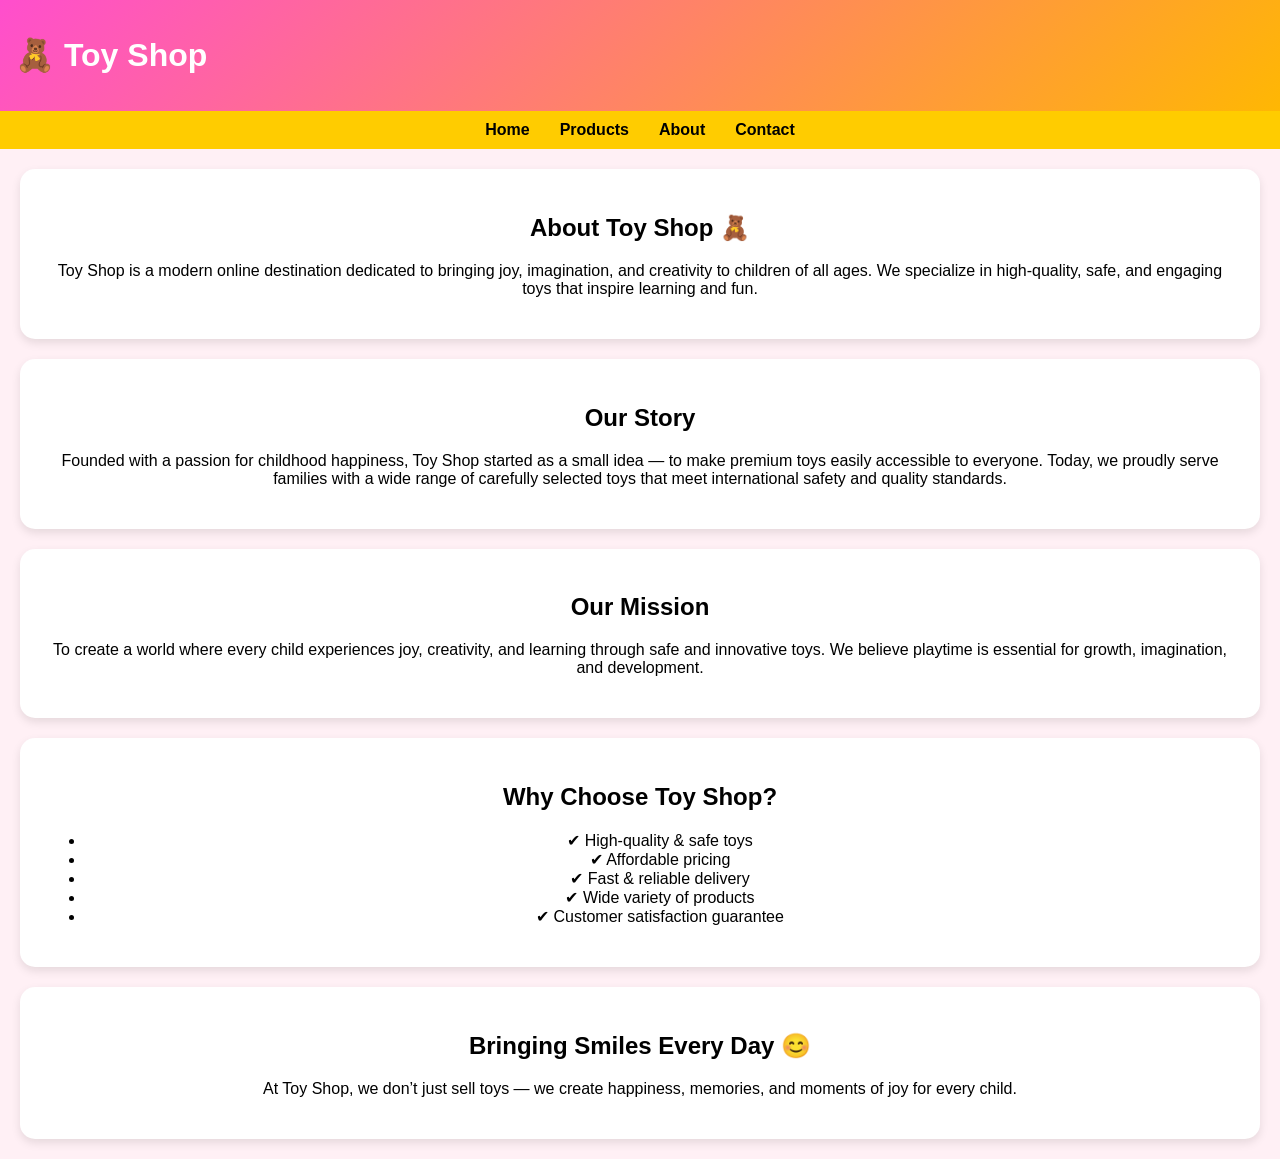
<file: about.html>
<!DOCTYPE html>
<html lang="en">

<head>
<meta charset="UTF-8">
<meta name="viewport" content="width=device-width, initial-scale=1.0">
<title>About Us | Toy Shop</title>
<link rel="stylesheet" href="style.css">
</head>

<body>

<header>
<h1>🧸 Toy Shop</h1>
</header>

<nav>
<ul>
<li><a href="index.html">Home</a></li>
<li><a href="products.html">Products</a></li>
<li><a href="about.html">About</a></li>
<li><a href="contact.html">Contact</a></li>
</ul>
</nav>

<!-- ================= HERO ABOUT ================= -->

<section class="card" style="margin:20px; padding:25px;">

<h2>About Toy Shop 🧸</h2>

<p>
Toy Shop is a modern online destination dedicated to bringing joy, imagination, and creativity to children of all ages.
We specialize in high-quality, safe, and engaging toys that inspire learning and fun.
</p>

</section>

<!-- ================= OUR STORY ================= -->

<section class="card" style="margin:20px; padding:25px;">

<h2>Our Story</h2>

<p>
Founded with a passion for childhood happiness, Toy Shop started as a small idea — to make premium toys easily accessible to everyone.
Today, we proudly serve families with a wide range of carefully selected toys that meet international safety and quality standards.
</p>

</section>

<!-- ================= MISSION ================= -->

<section class="card" style="margin:20px; padding:25px;">

<h2>Our Mission</h2>

<p>
To create a world where every child experiences joy, creativity, and learning through safe and innovative toys.
We believe playtime is essential for growth, imagination, and development.
</p>

</section>

<!-- ================= WHY CHOOSE US ================= -->

<section class="card" style="margin:20px; padding:25px;">

<h2>Why Choose Toy Shop?</h2>

<ul>
<li>✔ High-quality & safe toys</li>
<li>✔ Affordable pricing</li>
<li>✔ Fast & reliable delivery</li>
<li>✔ Wide variety of products</li>
<li>✔ Customer satisfaction guarantee</li>
</ul>

</section>

<!-- ================= CLOSING ================= -->

<section class="card" style="margin:20px; padding:25px; text-align:center;">

<h2>Bringing Smiles Every Day 😊</h2>

<p>
At Toy Shop, we don’t just sell toys — we create happiness, memories, and moments of joy for every child.
</p>

</section>

</body>
</html>
</file>
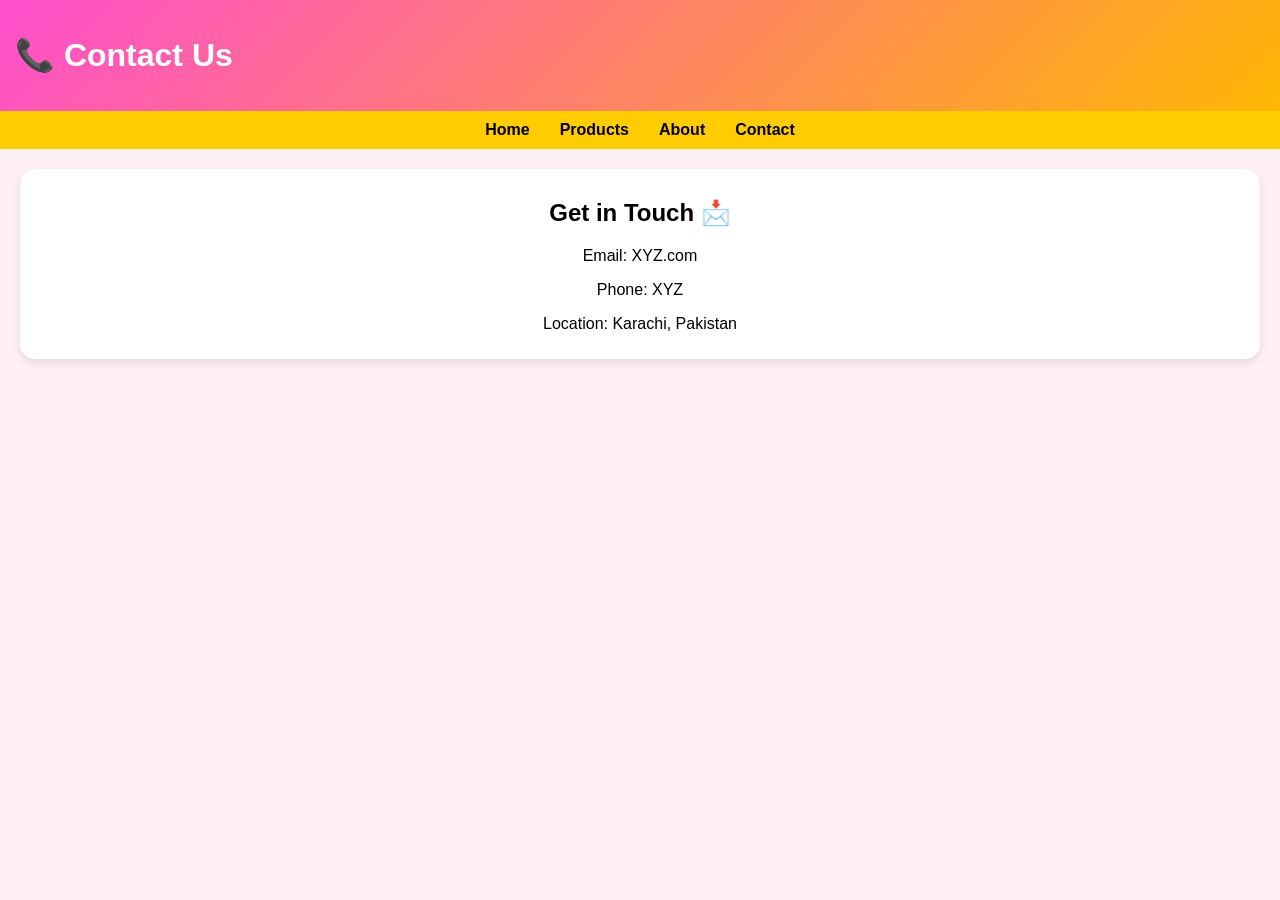
<file: contact.html>
<!DOCTYPE html>
<html lang="en">
<head>
    <meta charset="UTF-8">
    <meta name="viewport" content="width=device-width, initial-scale=1.0">
    <title>CONTECT US</title>
    <link rel="stylesheet" href="style.css">
</head>
<body>
    
<header>
<h1>📞 Contact Us</h1>
</header>

<nav>
<ul>
<li><a href="index.html">Home</a></li>
<li><a href="products.html">Products</a></li>
<li><a href="about.html">About</a></li>
<li><a href="contact.html">Contact</a></li>
</ul>
</nav>

<section class="card" style="margin:20px;">

<h2>Get in Touch 📩</h2>

<p>Email: XYZ.com</p>
<p>Phone: XYZ</p>
<p>Location: Karachi, Pakistan</p>

</section>

</body>
</html>
</file>
<file: style.css>
body {
    margin: 0;
    font-family: 'Poppins', sans-serif;
    background: #fff0f5;
}

/* HEADER */
header {
    background: linear-gradient(135deg, #ff4ecd, #ffb703);
    color: white;
    padding: 15px;
    display: flex;
    justify-content: space-between;
    align-items: center;
}

/* NAVBAR */
nav {
    background: #ffcc00;
}

nav ul {
    list-style: none;
    display: flex;
    justify-content: center;
    flex-wrap: wrap;
    margin: 0;
    padding: 10px;
}

nav ul li a {
    text-decoration: none;
    color: black;
    font-weight: bold;
    padding: 10px 15px;
}

.tagline {
    font-family: 'Poppins', sans-serif;
    font-size: 18px;
    font-weight: 500;
    color: #1f2937;
    line-height: 1.9;
    text-align: center;

    max-width: 800px;
    margin: 20px auto;

    padding: 18px 20px;
    background: #ffffff;

    border-radius: 12px;
    border: 1px solid #e5e7eb;

    box-shadow: 0 4px 12px rgba(0,0,0,0.06);

    transition: 0.3s ease;
}

/* hover effect */
.tagline:hover {
    transform: translateY(-3px);
    box-shadow: 0 8px 20px rgba(0,0,0,0.10);
    border-color: #ff4ecd;
}

/* GRID */
.grid {
    display: grid;
    grid-template-columns: repeat(auto-fit, minmax(180px, 1fr));
    gap: 15px;
    padding: 20px;
}

/* CARD */
.card {
    background: white;
    padding: 10px;
    border-radius: 15px;
    text-align: center;
    box-shadow: 0 4px 10px rgba(0,0,0,0.1);
    transition: 0.3s;
}

.card:hover {
    transform: scale(1.05);
}

.card img {
    width: 100%;
    border-radius: 10px;
}

/* BUTTON */
button {
    background: #ff4ecd;
    color: white;
    border: none;
    padding: 8px;
    border-radius: 8px;
    cursor: pointer;
}

button:hover {
    background: #ff2aa3;
}

/* RESPONSIVE */
@media (max-width: 768px) {
    header {
        flex-direction: column;
        text-align: center;
    }

    nav ul {
        flex-direction: column;
        text-align: center;
    }
}
</file>
